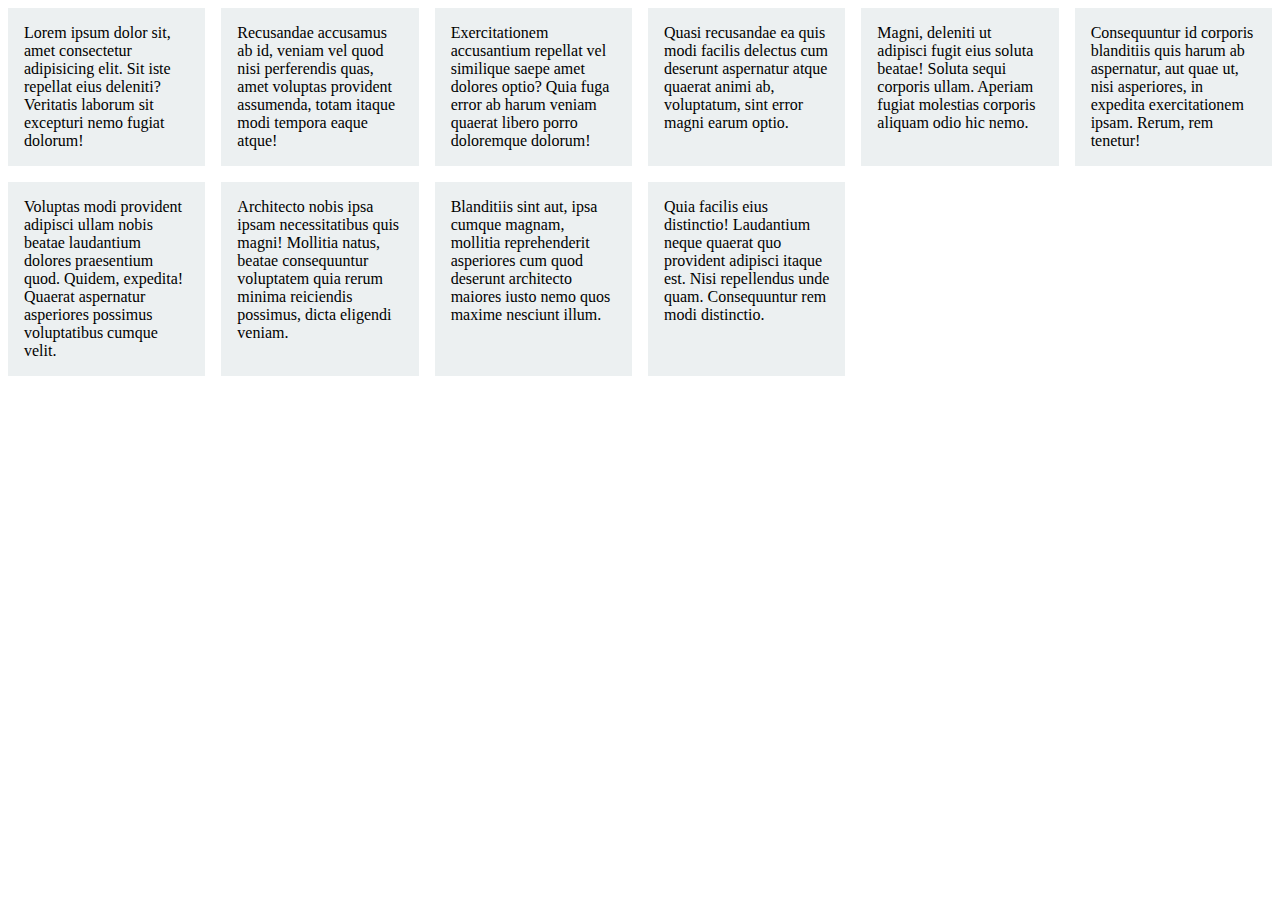
<file: index.html>
<!DOCTYPE html>
<html lang="en">
<head>
    <meta charset="UTF-8">
    <meta name="viewport" content="width=device-width, initial-scale=1.0">
    <title>CSS GRID</title>
    <link rel="stylesheet" href="main.css">
</head>
<body>
    <div class="grid">
        <div>Lorem ipsum dolor sit, amet consectetur adipisicing elit. Sit iste repellat eius deleniti? Veritatis laborum sit excepturi nemo fugiat dolorum!</div>
        <div>Recusandae accusamus ab id, veniam vel quod nisi perferendis quas, amet voluptas provident assumenda, totam itaque modi tempora eaque atque!</div>
        <div>Exercitationem accusantium repellat vel similique saepe amet dolores optio? Quia fuga error ab harum veniam quaerat libero porro doloremque dolorum!</div>
        <div>Quasi recusandae ea quis modi facilis delectus cum deserunt aspernatur atque quaerat animi ab, voluptatum, sint error magni earum optio.</div>
        <div>Magni, deleniti ut adipisci fugit eius soluta beatae! Soluta sequi corporis ullam. Aperiam fugiat molestias corporis aliquam odio hic nemo.</div>
        <div>Consequuntur id corporis blanditiis quis harum ab aspernatur, aut quae ut, nisi asperiores, in expedita exercitationem ipsam. Rerum, rem tenetur!</div>
        <div>Voluptas modi provident adipisci ullam nobis beatae laudantium dolores praesentium quod. Quidem, expedita! Quaerat aspernatur asperiores possimus voluptatibus cumque velit.</div>
        <div>Architecto nobis ipsa ipsam necessitatibus quis magni! Mollitia natus, beatae consequuntur voluptatem quia rerum minima reiciendis possimus, dicta eligendi veniam.</div>
        <div>Blanditiis sint aut, ipsa cumque magnam, mollitia reprehenderit asperiores cum quod deserunt architecto maiores iusto nemo quos maxime nesciunt illum.</div>
        <div>Quia facilis eius distinctio! Laudantium neque quaerat quo provident adipisci itaque est. Nisi repellendus unde quam. Consequuntur rem modi distinctio.</div>
    </div>    
</body>
</html>
</file>
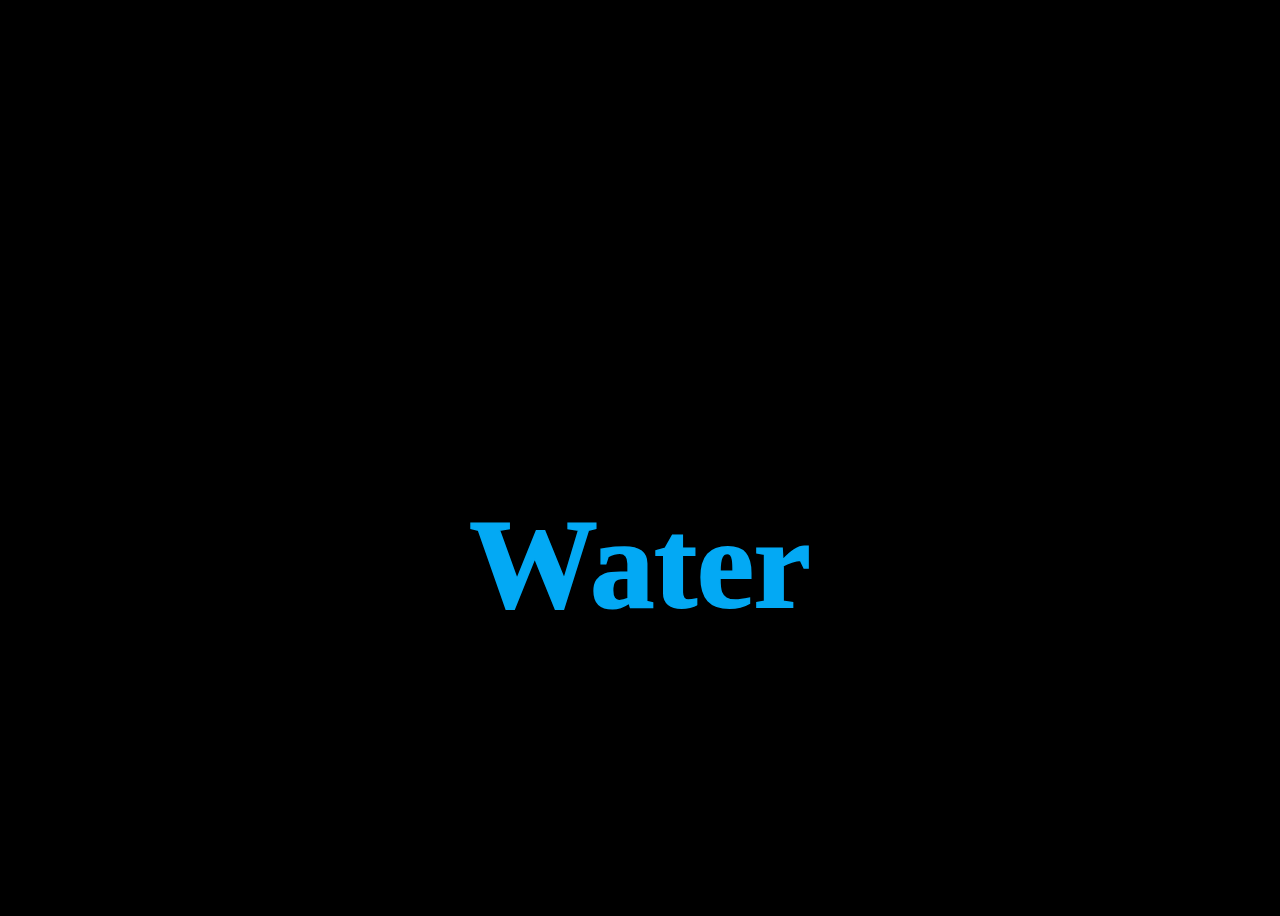
<file: water/index.html>
<!DOCTYPE html>
<html lang="en">
<head>
    <meta charset="UTF-8">
    <meta name="viewport" content="width=device-width, initial-scale=1.0">
    <title>Animation Water</title>
    <link rel="stylesheet" href="style.css">
</head>
<body>
    <div class="content">
        <h2>Water</h2>
        <h2>Water</h2>
    </div>
</body>
</html>
</file>
<file: main.css>
.grid {
    display: grid;
    grid-template-columns: repeat(6, 1fr);
    gap: 1em;
    
}

.grid div {
    background: #ecf0f1;
    padding: 1em;
}

.grid div:hover {
    border: 1px solid #f1c40f;
}
</file>
<file: water/style.css>
{
    margin:0;
    padding: 0;
    box-sizing: border-box;
    font-family: 'Poppins', sans-serif;
}
body{
    display: flex;
    justify-content: center;
    align-items: center;
    min-height: 100vh;
    background: #000;
}

.content{
   position: relative;
}
.content h2{
    position: absolute;
    /*color: #fff;*/
    transform: translate(-50%, -50%);
    font-size: 8em;
}
.content h2:nth-child(1){
    color: transparent;
    -webkit-text-stroke: 2px #03a9f4;
}
.content h2:nth-child(2){
    color: #03a9f4;
    animation: animate 4s ease-in-out infinite ;
}
@keyframes animate{
    0%,100%{
        clip-path: polygon(1% 54%, 11% 60%, 
        18% 63%, 25% 63%, 37% 65%, 46% 63%,
        53% 59%, 61% 54%, 71% 53%, 76% 51%,
        88% 51%, 100% 54%, 100% 100%, 0 100%);
    }50%{
        clip-path: polygon(0 46%, 9% 46%,
        19% 49%, 29% 53%, 38% 58%, 45% 62%, 
        56% 64%, 68% 61%, 79% 56%, 84% 54%, 
        90% 50%, 100% 49%, 100% 100%, 0 100%);
    }
}
</file>
